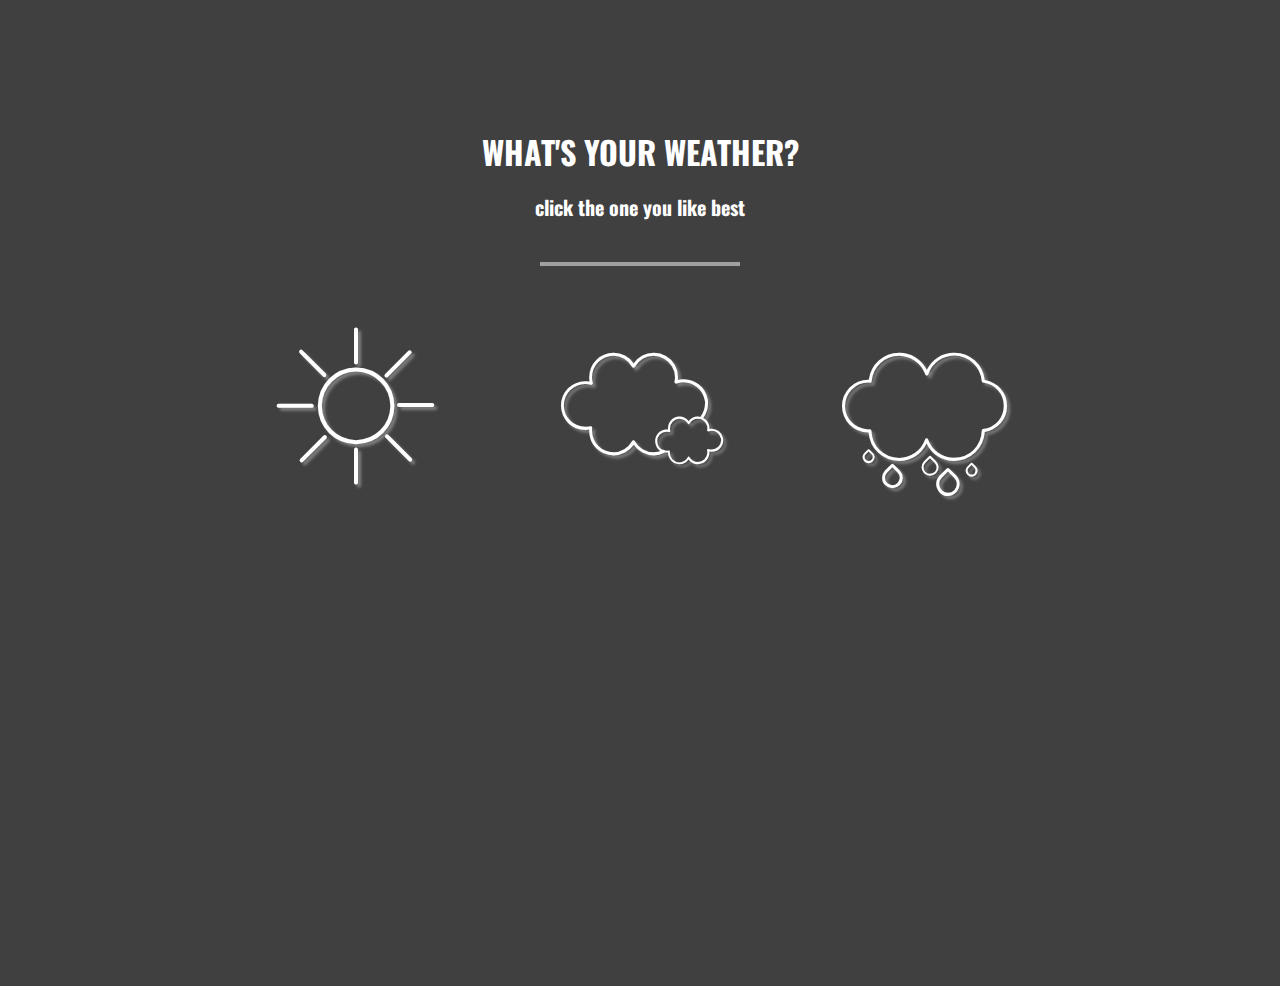
<file: index.html>
<!DOCTYPE html>
<html lang="en-ca">
<head>
  <meta charset="utf-8">
  <title>Exercise 1</title>
  <link href="css/general.css" rel="stylesheet">
	<link href="css/fontello.css" rel="stylesheet">
	<link href='http://fonts.googleapis.com/css?family=Oswald' rel='stylesheet' type='text/css'>
	<meta name="handheldfriendly" content="true">
	<meta name="mobileoptimized" content="240">
	<meta name="viewport" content="width=device-width,initial-scale=1">
</head>
<body>

<div class="main">

	<h1>What's your weather?</h1>
	<h2>click the one you like best</h2>
	<hr>
	<a href="sun.html"><i class="icon-sun rotate"></i></a>
	<a href="cloudy.html"><i class="icon-cloudy rotate"></i></a>
	<a href="rainy.html"><i class="icon-rainy rotate"></i></a>

</div>

</body>
</html>
</file>
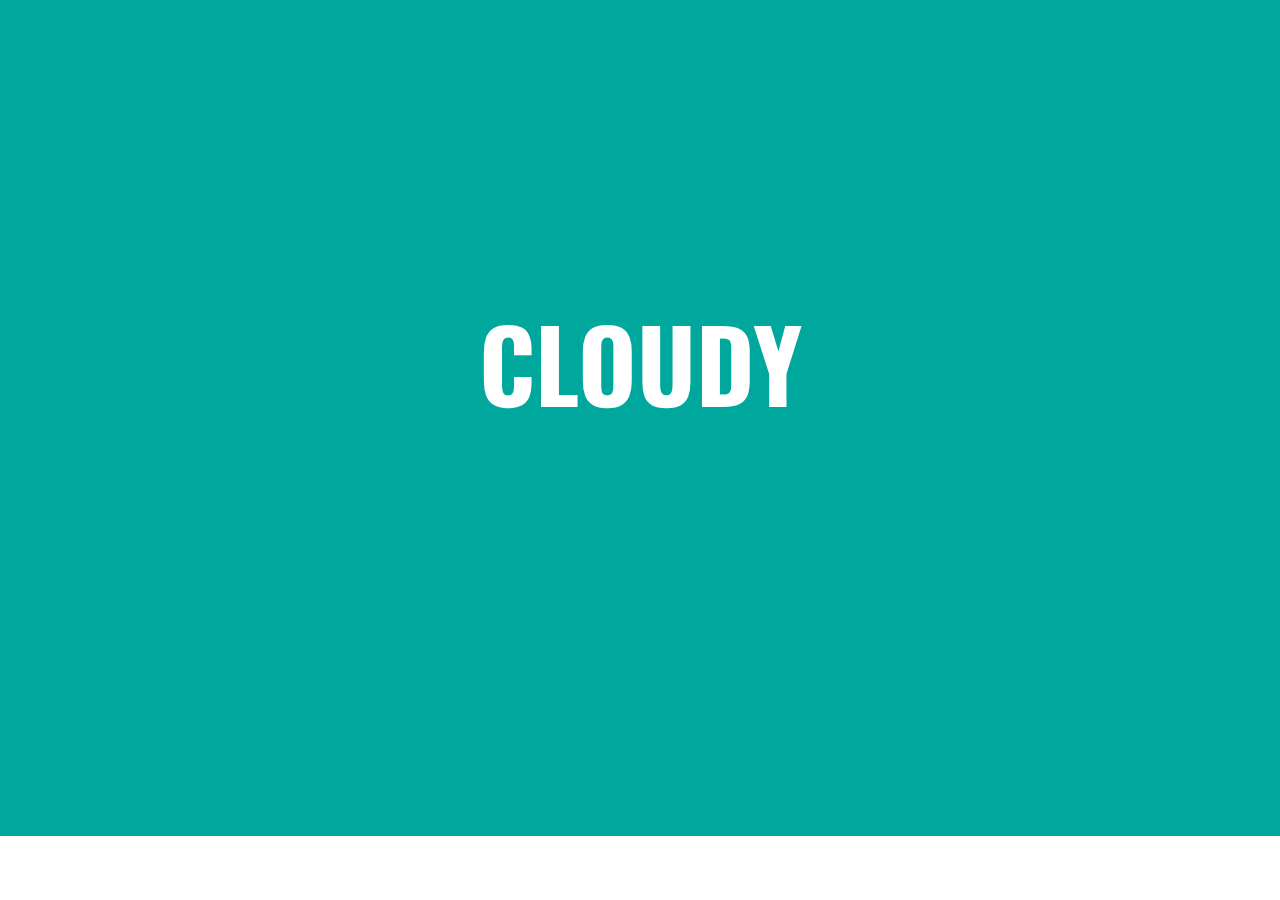
<file: cloudy.html>
<!DOCTYPE html>
<html lang="en-ca">
<head>
  <meta charset="utf-8">
  <title>Exercise 1</title>
  <link href="css/general.css" rel="stylesheet">
	<link href="css/fontello.css" rel="stylesheet">
	<link href='http://fonts.googleapis.com/css?family=Oswald' rel='stylesheet' type='text/css'>
	<meta name="handheldfriendly" content="true">
	<meta name="mobileoptimized" content="240">
	<meta name="viewport" content="width=device-width,initial-scale=1">
</head>
<body>
	<div class="cloudy">
		<h1>Cloudy</h1>
	</div>

</body>
</html>
</file>
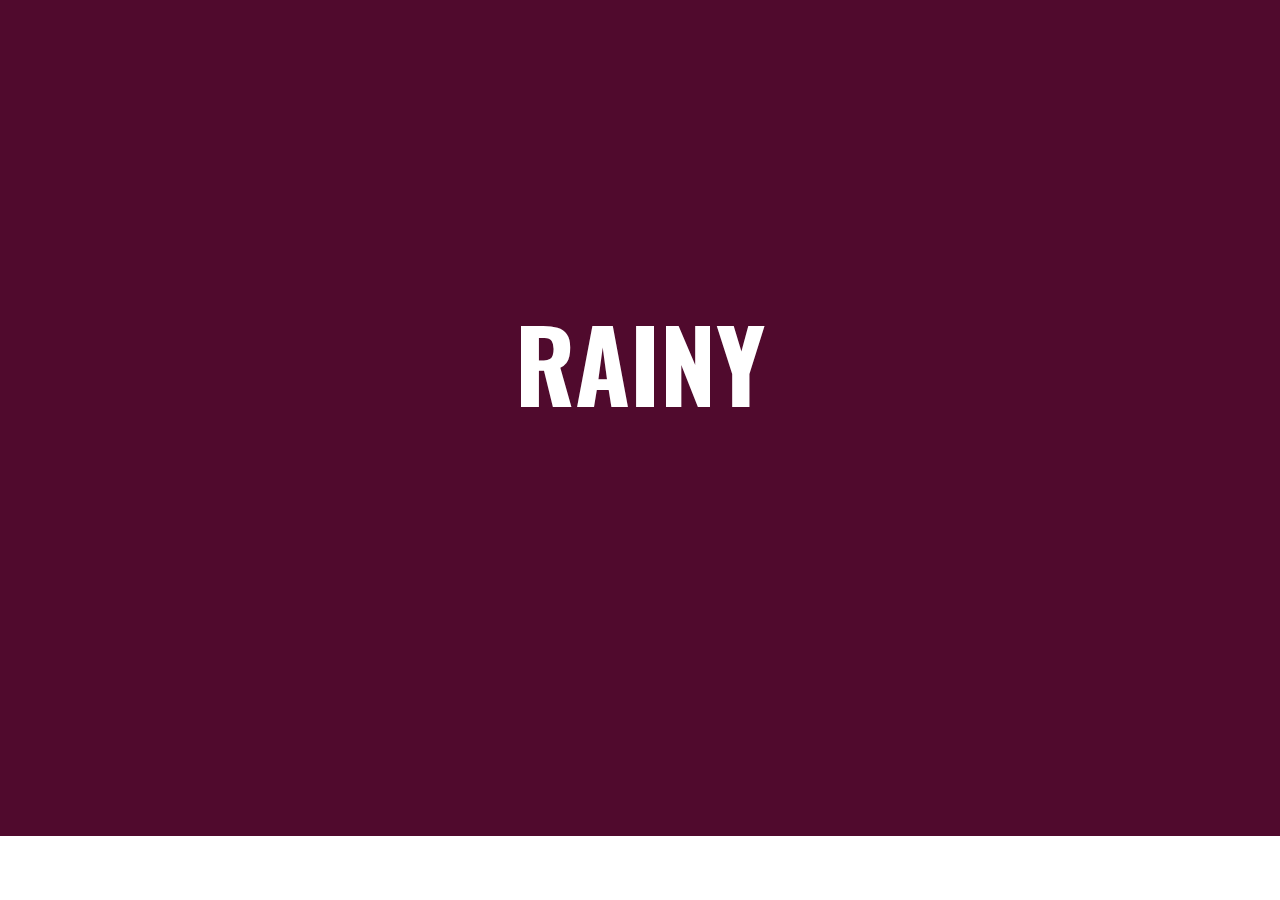
<file: rainy.html>
<!DOCTYPE html>
<html lang="en-ca">
<head>
  <meta charset="utf-8">
  <title>Exercise 1</title>
  <link href="css/general.css" rel="stylesheet">
	<link href="css/fontello.css" rel="stylesheet">
	<link href='http://fonts.googleapis.com/css?family=Oswald' rel='stylesheet' type='text/css'>
	<meta name="handheldfriendly" content="true">
	<meta name="mobileoptimized" content="240">
	<meta name="viewport" content="width=device-width,initial-scale=1">
</head>
<body>
	<div class="rainy">
		<h1>Rainy</h1>
	</div>

</body>
</html>
</file>
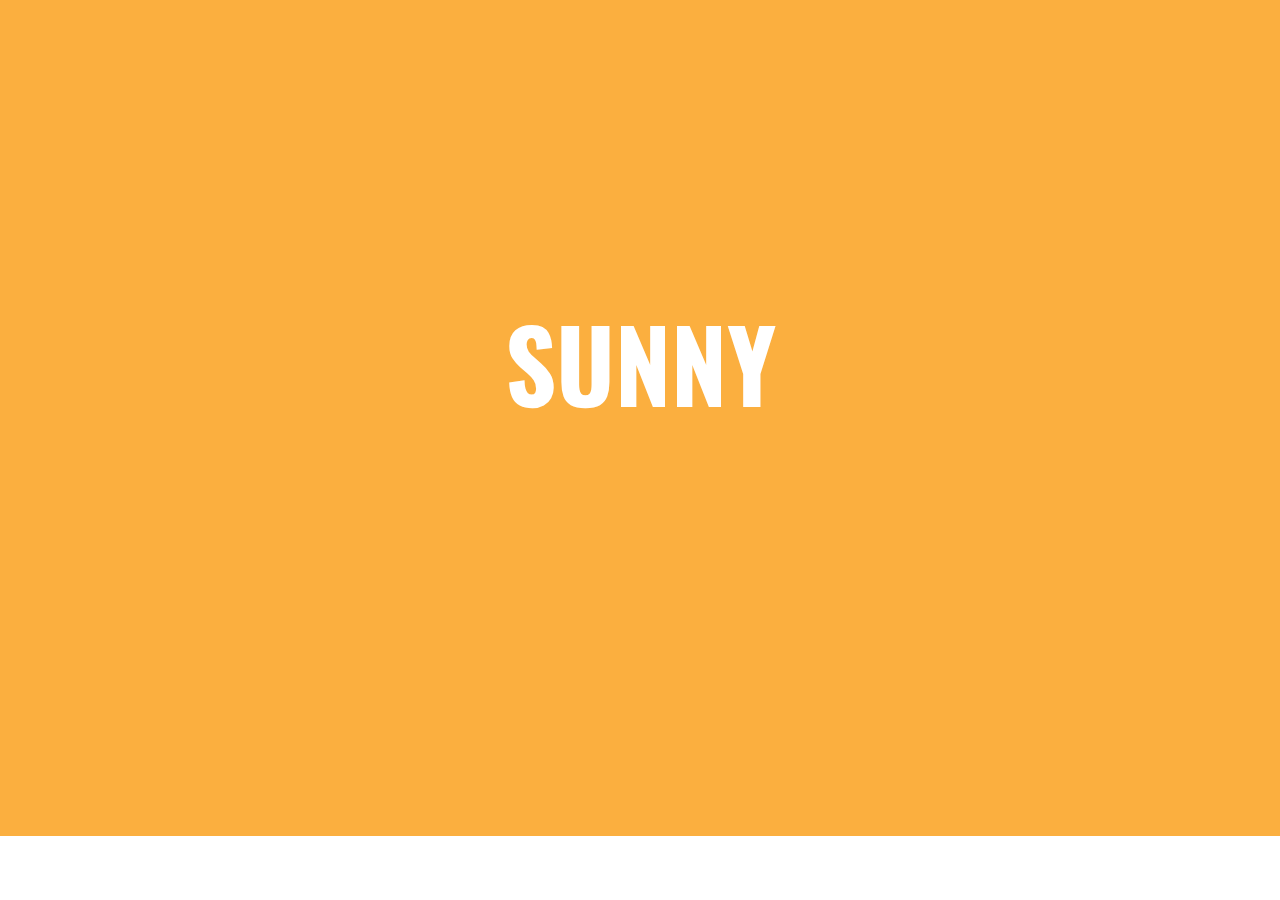
<file: sun.html>
<!DOCTYPE html>
<html lang="en-ca">
<head>
  <meta charset="utf-8">
  <title>Exercise 1</title>
  <link href="css/general.css" rel="stylesheet">
	<link href="css/fontello.css" rel="stylesheet">
	<link href='http://fonts.googleapis.com/css?family=Oswald' rel='stylesheet' type='text/css'>
	<meta name="handheldfriendly" content="true">
	<meta name="mobileoptimized" content="240">
	<meta name="viewport" content="width=device-width,initial-scale=1">
</head>
<body>

	<div class="sunny">
		<h1>Sunny</h1>
	</div>

</body>
</html>
</file>
<file: css/general.css>
@-moz-viewport { width: device-width; scale: 1; }
@-ms-viewport { width: device-width; scale: 1; }
@-o-viewport { width: device-width; scale: 1; }
@-webkit-viewport { width: device-width; scale: 1; }
@viewport { width: device-width; scale: 1; }

html {
	box-sizing: border-box;

	-moz-text-size-adjust: 100%;
	-ms-text-size-adjust: 100%;
	-webkit-text-size-adjust: 100%;
	text-size-adjust: 100%;
}

*, *:before, *:after {
	box-sizing: inherit;
}

html {
	font-family: 'Oswald', sans-serif;
}

body {
	margin: 0;
	padding: 0;
	border: 0;
}

.main {
	padding-bottom: 30em;
	margin: 0;
	background-color: rgba(64,64,65,1);
	text-align: center;
}

.sunny {
	background-color: rgba(251,175,63,1);
	margin: 0;
	padding-top: 10em;
	padding-bottom: 25em;
}

.rainy {
	background-color: rgba(80,10,45,1);
	margin: 0;
	padding-top: 10em;
	padding-bottom: 25em;
}

.cloudy {
	background-color: rgba(0,167,157,1);
	margin: 0;
	padding-top: 10em;
	padding-bottom: 25em;
}

.sunny h1,
.rainy h1,
.cloudy h1 {
	font-size: 100px;
}

h1 {
	margin: 0;
	text-align: center;
	color: white;
	padding: 10%;
	padding-bottom: 0;
	text-transform: uppercase;
}

h2 {
	font-size: 20px;
	color: white;
}

hr {
	width: 200px;
	border: 2px solid white;
	opacity: .5;
	margin-top: 40px;
	margin-bottom: 40px;
}

a {
	text-align: center;
	color: white;
	list-style-type: none;
	text-decoration: none;
	text-shadow: 3px 3px 3px grey;
}

.icon-sun:hover {
	text-shadow: 3px 3px 3px rgba(251,175,63,1);
}

.icon-cloudy:hover {
	text-shadow: 3px 3px 3px rgba(0,167,157,1);
}

.icon-rainy:hover {
	text-shadow: 3px 3px 3px rgba(80,10,45,1);
}

.rotate{
    -webkit-transition-duration: 0.8s;
    -moz-transition-duration: 0.8s;
    -o-transition-duration: 0.8s;
    transition-duration: 0.8s;

    -webkit-transition-property: -webkit-transform;
    -moz-transition-property: -moz-transform;
    -o-transition-property: -o-transform;
    transition-property: transform;

    overflow:hidden;

    }

.rotate:hover
{
    -webkit-transform:rotate(360deg);
    -moz-transform:rotate(360deg);
    -o-transform:rotate(360deg);
}
</file>
<file: css/fontello.css>
@font-face {
  font-family: 'fontello';
  src: url('../font/fontello.eot?35329182');
  src: url('../font/fontello.eot?35329182#iefix') format('embedded-opentype'),
       url('../font/fontello.woff?35329182') format('woff'),
       url('../font/fontello.ttf?35329182') format('truetype'),
       url('../font/fontello.svg?35329182#fontello') format('svg');
  font-weight: normal;
  font-style: normal;
}
/* Chrome hack: SVG is rendered more smooth in Windozze. 100% magic, uncomment if you need it. */
/* Note, that will break hinting! In other OS-es font will be not as sharp as it could be */
/*
@media screen and (-webkit-min-device-pixel-ratio:0) {
  @font-face {
    font-family: 'fontello';
    src: url('../font/fontello.svg?35329182#fontello') format('svg');
  }
}
*/

 [class^="icon-"]:before, [class*=" icon-"]:before {
  font-family: "fontello";
  font-style: normal;
  font-weight: normal;
  speak: none;
  font-size: 200px;

  display: inline-block;
  text-decoration: inherit;
  width: 1em;
  margin-right: .2em;
  text-align: center;
  /* opacity: .8; */

  /* For safety - reset parent styles, that can break glyph codes*/
  font-variant: normal;
  text-transform: none;

  /* fix buttons height, for twitter bootstrap */
  line-height: 1em;

  /* Animation center compensation - margins should be symmetric */
  /* remove if not needed */
  margin-left: .2em;

  /* you can be more comfortable with increased icons size */
  /* font-size: 120%; */

  /* Uncomment for 3D effect */
  /* text-shadow: 1px 1px 1px rgba(127, 127, 127, 0.3); */
}

.icon-sun:before { content: '\e800'; } /* '' */
.icon-rainy:before { content: '\e801'; } /* '' */
.icon-cloudy:before { content: '\e802'; } /* '' */
</file>
